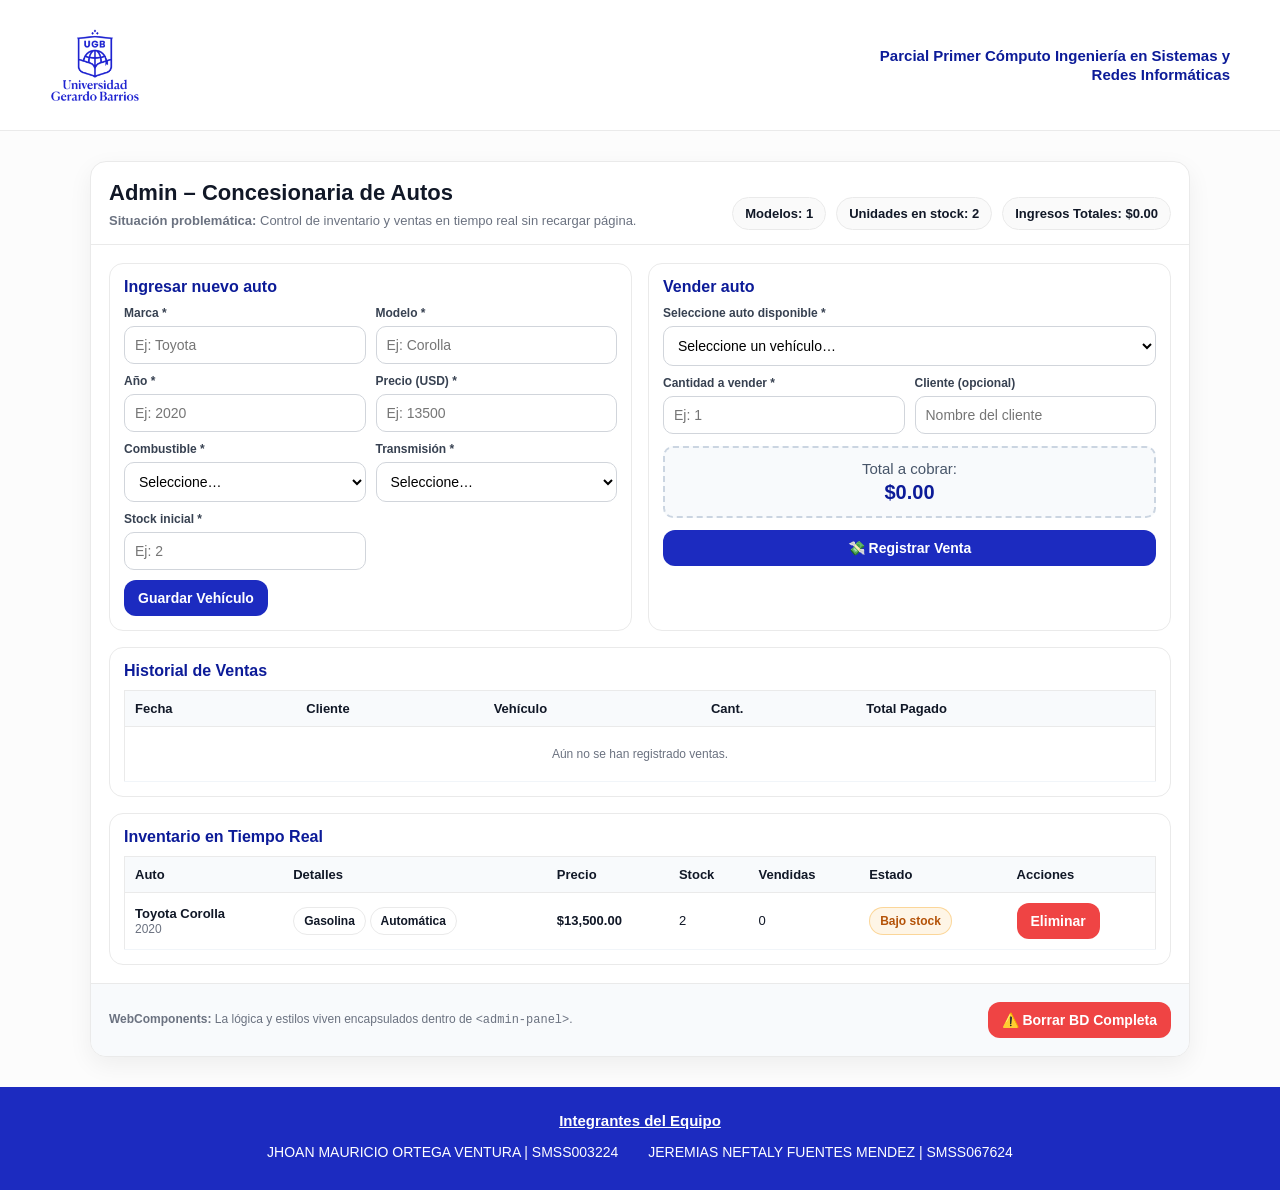
<file: index.html>
<!DOCTYPE html>
<html lang="es">
<head>
  <meta charset="UTF-8" />
  <meta name="viewport" content="width=device-width, initial-scale=1.0" />
  <title>Parcial Primer Cómputo</title>
  <link rel="stylesheet" href="styles.css" />
</head>
<body>

  <header>
    <img
      src="[data-uri]"
      alt="Logo UGB"
      class="logo"
    />
    <div class="header-text">
      Parcial Primer Cómputo Ingeniería en Sistemas y<br />
      Redes Informáticas
    </div>
  </header>

  <main>
    <admin-panel></admin-panel>
  </main>

  <footer>
    <h3>Integrantes del Equipo</h3>
    <div class="integrantes">
      <span>JHOAN MAURICIO ORTEGA VENTURA | SMSS003224</span>
      <span>JEREMIAS NEFTALY FUENTES MENDEZ | SMSS067624</span>
    </div>
  </footer>

  <script src="app.js"></script>
</body>
</html>
</file>
<file: styles.css>
/* Reseteo básico para quitar márgenes por defecto */
* {
  margin: 0;
  padding: 0;
  box-sizing: border-box;
  font-family: Arial, Helvetica, sans-serif;
}

/* Hacemos que el body ocupe toda la pantalla para empujar el footer abajo */
body {
  display: flex;
  flex-direction: column;
  min-height: 100vh;
}

/* --- ESTILOS DEL ENCABEZADO (HEADER) --- */
header {
  display: flex;
  justify-content: space-between;
  align-items: center;
  padding: 20px 50px;
  background-color: #ffffff;
  border-bottom: 1px solid #eaeaea;
  gap: 24px;
}

.logo {
  height: 90px;
  flex: 0 0 auto;
}

.header-text {
  color: #0c1b98;
  text-align: right;
  font-weight: bold;
  font-size: 15px;
  line-height: 1.3;
}

/* --- ESTILOS DEL CUERPO (MAIN) --- */
main {
  flex-grow: 1;
  display: flex;
  justify-content: center;
  align-items: flex-start;
  padding: 30px 18px;
  background-color: #fcfcfc;
}

/* --- ESTILOS DEL PIE DE PÁGINA (FOOTER) --- */
footer {
  background-color: #1c2bc0;
  color: #ffffff;
  text-align: center;
  padding: 25px 20px 30px 20px;
}

footer h3 {
  font-size: 15px;
  text-decoration: underline;
  margin-bottom: 15px;
}

.integrantes {
  display: flex;
  justify-content: center;
  flex-wrap: wrap;
  gap: 14px 30px;
  font-size: 14px;
}
</file>
